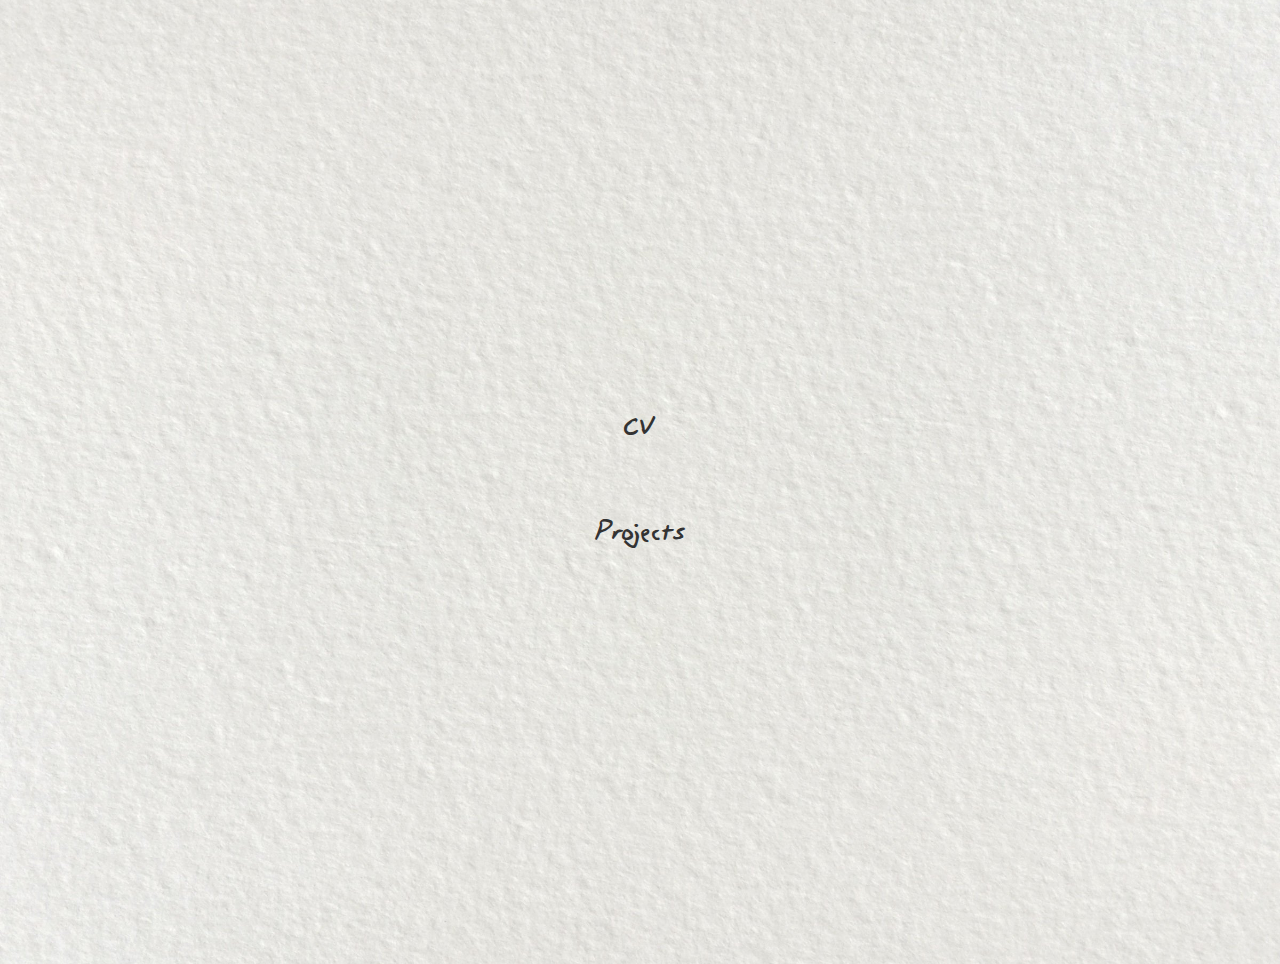
<file: index.html>
<!DOCTYPE html>
<html lang="en">
<head>
  <meta charset="UTF-8">
  <meta name="viewport" content="width=device-width, initial-scale=1.0">
  <title>Roman B</title>
  <link rel="stylesheet" href="assets/css/style.css">
</head>
<body>
  <main>
    <a href="about.html" class="link cv">CV</a>
    <a href="projects.html" class="link projects">Projects</a>
  </main>
</body>
</html>
</file>
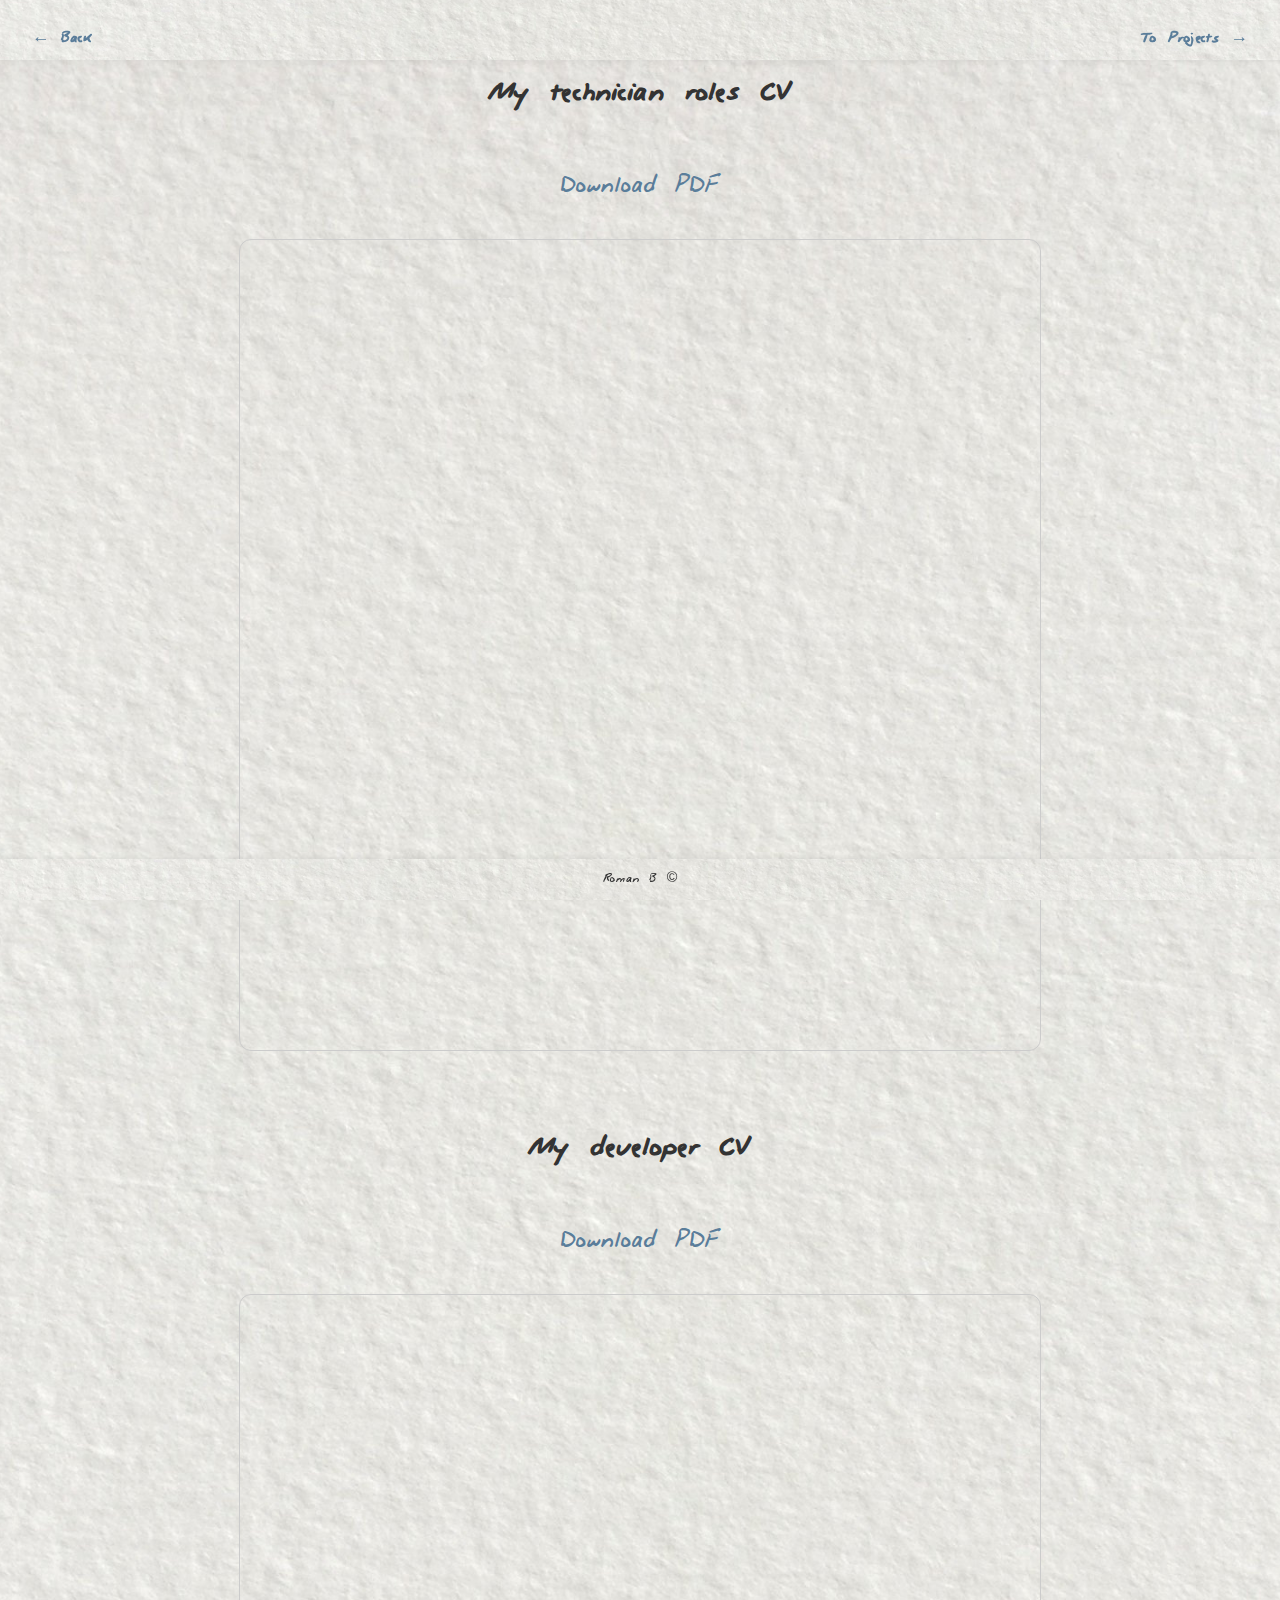
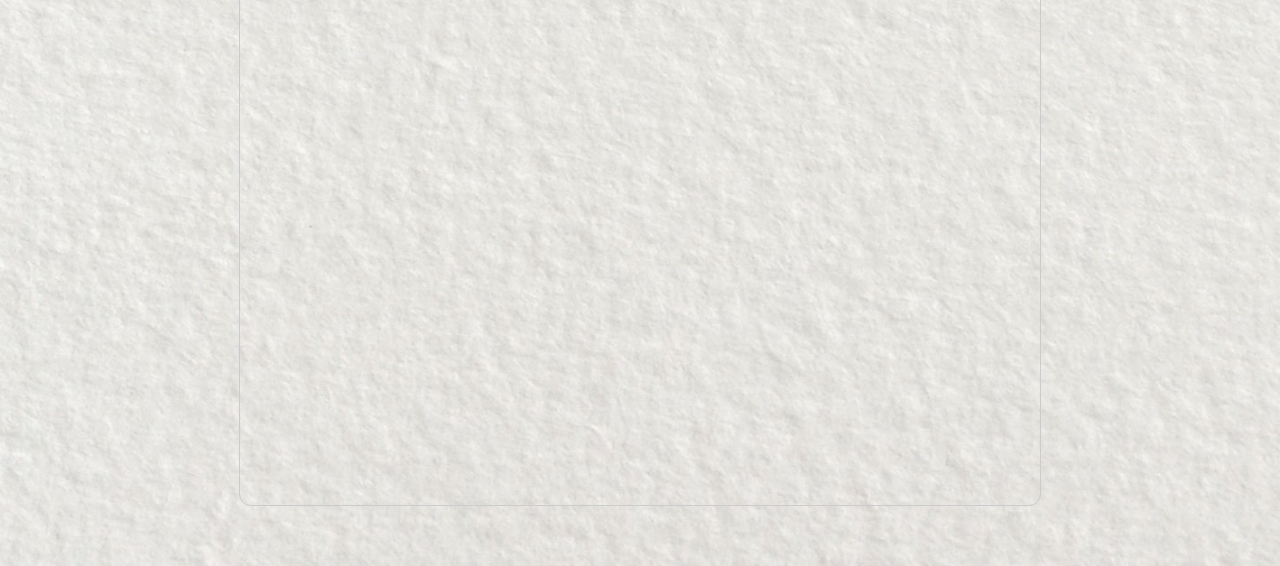
<file: about.html>
<!DOCTYPE html>
<html lang="en">
  <head>
    <meta charset="UTF-8" />
    <meta name="viewport" content="width=device-width, initial-scale=1.0" />
    <title>CV Roman B</title>
    <link rel="stylesheet" href="assets/css/style.css" />
  </head>
  <body>
    <header class="top-nav">
      <a href="index.html" class="corner-link left-link" aria-label="Back to home">&larr; Back</a>
      <a href="projects.html" class="corner-link right-link" aria-label="Go to projects">To Projects &rarr;</a>
    </header>

    <main class="cv-container">
      <h1>My technician roles CV</h1>
      <a
        class="download-link"
        href="assets/documents/cv_roman_bogoudinov_tech_2025_v.2.4.pdf"
        download
        >Download PDF</a
      >
      <iframe
        class="pdf"
        src="assets/documents/cv_roman_bogoudinov_tech_2025_v.2.4.pdf"
        title="Technician CV PDF"
      ></iframe>
      
      <h1>My developer CV</h1>
      <a
        class="download-link"
        href="assets/documents/cv_roman_bogoudinov_dev_2024_v.2.pdf"
        download
        >Download PDF</a
      >
      <iframe
        class="pdf"
        src="assets/documents/cv_roman_bogoudinov_dev_2024_v.2.pdf"
        title="Developer CV PDF"
      ></iframe>
    </main>

    <footer class="site-footer">Roman B &copy;</footer>
  </body>
</html>
</file>
<file: assets/css/style.css>
@font-face {
  font-family: "QEDaveMergens";
  src: url("../fonts/QEDaveMergens.woff2") format("woff2"),
    url("../fonts/QEDaveMergens.woff") format("woff");
  font-weight: normal;
  font-style: normal;
  font-display: swap;
}

body {
  margin: 0;
  background: url("../images/paper-texture.jpg") center/cover repeat-y;
  background-size: cover;
  font-family: "QEDaveMergens", sans-serif;
  display: block;
}

main {
  display: flex;
  flex-direction: column;
  padding-top: calc(2rem + 80px);
  align-items: center;
  justify-content: center;
  padding: 2rem;
  min-height: 100vh;
  text-align: center;
  gap: 1.5rem;
}

.corner-link {
  position: fixed;
  top: 20px;
  padding: 10px 16px;
  color: #5a7d9a;
  text-decoration: none;
  border-radius: 30px;
  z-index: 1000;
  font-weight: bold;
  font-size: 1.2rem;
  transition: background 0.2s;
}

.corner-link:hover {
  background: rgba(90, 125, 154, 0.15);
}

.top-nav {
  position: fixed;
  top: 0;
  left: 0;
  width: 100%;
  padding: 30px;
  background: url("../images/paper-texture.jpg") center/cover repeat-y;
  background-size: cover;
  z-index: 1000;
  display: flex;
  justify-content: space-between;
  align-items: center;
  box-shadow: 0 2px 8px rgba(0, 0, 0, 0.05);
  font-family: "QEDaveMergens", sans-serif;
}

.corner-link {
  color: #5a7d9a;
  text-decoration: none;
  font-weight: bold;
  font-size: 1.1rem;
  padding: 6px 12px;
  border-radius: 30px;
  transition: background 0.2s;
}

.corner-link:hover {
  background: rgba(90, 125, 154, 0.15);
}

.site-footer {
  position: fixed;
  bottom: 0;
  left: 0;
  width: 100%;
  padding: 10px 0;
  text-align: center;
  font-size: 0.9rem;
  color: #333;
  font-weight: 500;
  z-index: 999;
  box-shadow: 0 -2px 6px rgba(0, 0, 0, 0.05);
  background: url("../images/paper-texture.jpg") center/cover repeat-y;
  background-size: cover;
}

.left-link {
  left: 20px;
}

.right-link {
  right: 20px;
}

main h1 {
  font-size: 2.5rem;
  margin: 2rem;
}

main p {
  font-size: 2rem;
  max-width: 600px;
}

.link {
  font-size: 2rem;
  text-decoration: none;
  color: #333;
  margin: 0.5rem;
  padding: 10px 16px;
  border-radius: 30px;
  transition: background 0.2s;
}

.link:hover {
  background: rgba(214, 36, 36, 0.05);
  border-radius: 30px;
}

.cv {
  font-family: "QEDaveMergens", sans-serif;
}
.cv-container {
  max-width: 800px;
  margin: 0 auto;
  padding: 40px 20px;
  display: flex;
  flex-direction: column;
  align-items: center;
}

.cv-container h1 {
  font-size: 2rem;
  margin-bottom: 20px;
  color: #333;
}

.download-link {
  color: #5a7d9a;
  text-decoration: none;
  font-weight: 500;
  font-size: 1.7rem;
  border-radius: 30px;
  padding: 0.5rem 0.5rem;
}

.download-link:hover {
  text-decoration: none;
  background: rgba(214, 36, 36, 0.05);
  border-radius: 30px;
  padding: 0.5rem 0.5rem;
  transition: background 0.2s;
}
.projects {
  font-family: "QEDaveMergens", sans-serif;
}
.projects-container {
  padding: 2rem;
  max-width: 1200px;
  margin: auto;
}

.projects-container h1 {
  text-align: center;
  margin-bottom: 2rem;

}

.projects-grid {
  display: grid;
  grid-template-columns: repeat(auto-fit, minmax(280px, 1fr));
  gap: 2rem;
  padding: 2rem;
}

.project-card {
  display: flex;
  flex-direction: column;
  height: 350px;
  background: #cccccc38 ;
  border: 1px solid #ccc;
  border-radius: 12px;
  padding: 1rem;
  box-sizing: border-box;
  text-align: center;
  justify-content: space-between;
  transition: transform 0.2s;
}

.project-card:hover {
  transform: scale(1.02);
}

.project-card img {
  height: 230px;
  width: 100%;
  object-fit: cover;
  border-radius: 6px;
}

.project-card h2 {
  font-size: 1.3rem;
  margin: 0.8rem 0 0.4rem;
}

.project-card p {
  font-size: 0.9rem;
  margin: 0;
  color: #444;
}

.project-link {
  text-decoration: none;
  color: inherit;
  display: block;
}

.project-link:hover .project-card {
  transform: scale(1.02);
  box-shadow: 0 6px 12px rgba(0,0,0,0.1);
  background: rgba(90, 125, 154, 0.15);
  transition: background 0.2s;
}

.pdf {
  width: 100%;
  max-width: 800px;
  height: 90vh;
  border: 1px solid #ccc;
  margin-bottom: 20px;
  border-radius: 12px;
}

@media (max-width: 500px) {
  main h1 {
    font-size: 2rem;
  }

  main p {
    font-size: 1rem;
  }

  .link {
    font-size: 1.1rem;
    padding: 0.4rem 0.8rem;
  }
  .pdf {
    width: 100%;
    max-width: 800px;
    height: calc(100vh - 120px);
    border: 1px solid #ccc;
    border-radius: 12px;
    overflow: auto;
  }
  .cv-container {
    padding-top: 40px;
  }
  
}
@media (max-width: 600px) {
  .projects-container {
    padding: 1rem;
    padding-top: 50px;
  }
  .cv-container {
    padding-top: 40px;
  }
  
  .pdf {
    display: none;
  }

  .download-link {
    display: inline-block;
    font-size: 1.2rem;
    background: rgba(90, 125, 154, 0.05);
    padding: 0.8rem 1.2rem;
    border-radius: 30px;
    margin-top: 1rem;
  }
}

  .project-card h2 {
    font-size: 1.1rem;
    margin: 0.8rem;
  }

  .project-card p {
    font-size: 0.95rem;
    margin: 0 0.8rem 1rem;
  }

  .projects-grid {
    gap: 1.2rem;
  }
}

@media (max-width: 480px) {
  .projects-grid {
    grid-template-columns: 1fr;
  }
  .cv-container {
    padding-top: 40px;
  }
  .projects-container {
    padding: 1rem;
    padding-top: 50px;
  }
  .cv-container {
    padding-top: 40px;
  }
  
  .pdf {
    width: 100%;
    max-width: 800px;
    height: calc(100vh - 120px);
    border: 1px solid #ccc;
    border-radius: 12px;
    overflow: auto;
  }

  .project-card h2 {
    font-size: 1.1rem;
    margin: 0.8rem;
  }

  .project-card p {
    font-size: 0.95rem;
    margin: 0 0.8rem 1rem;
  }
}
</file>
